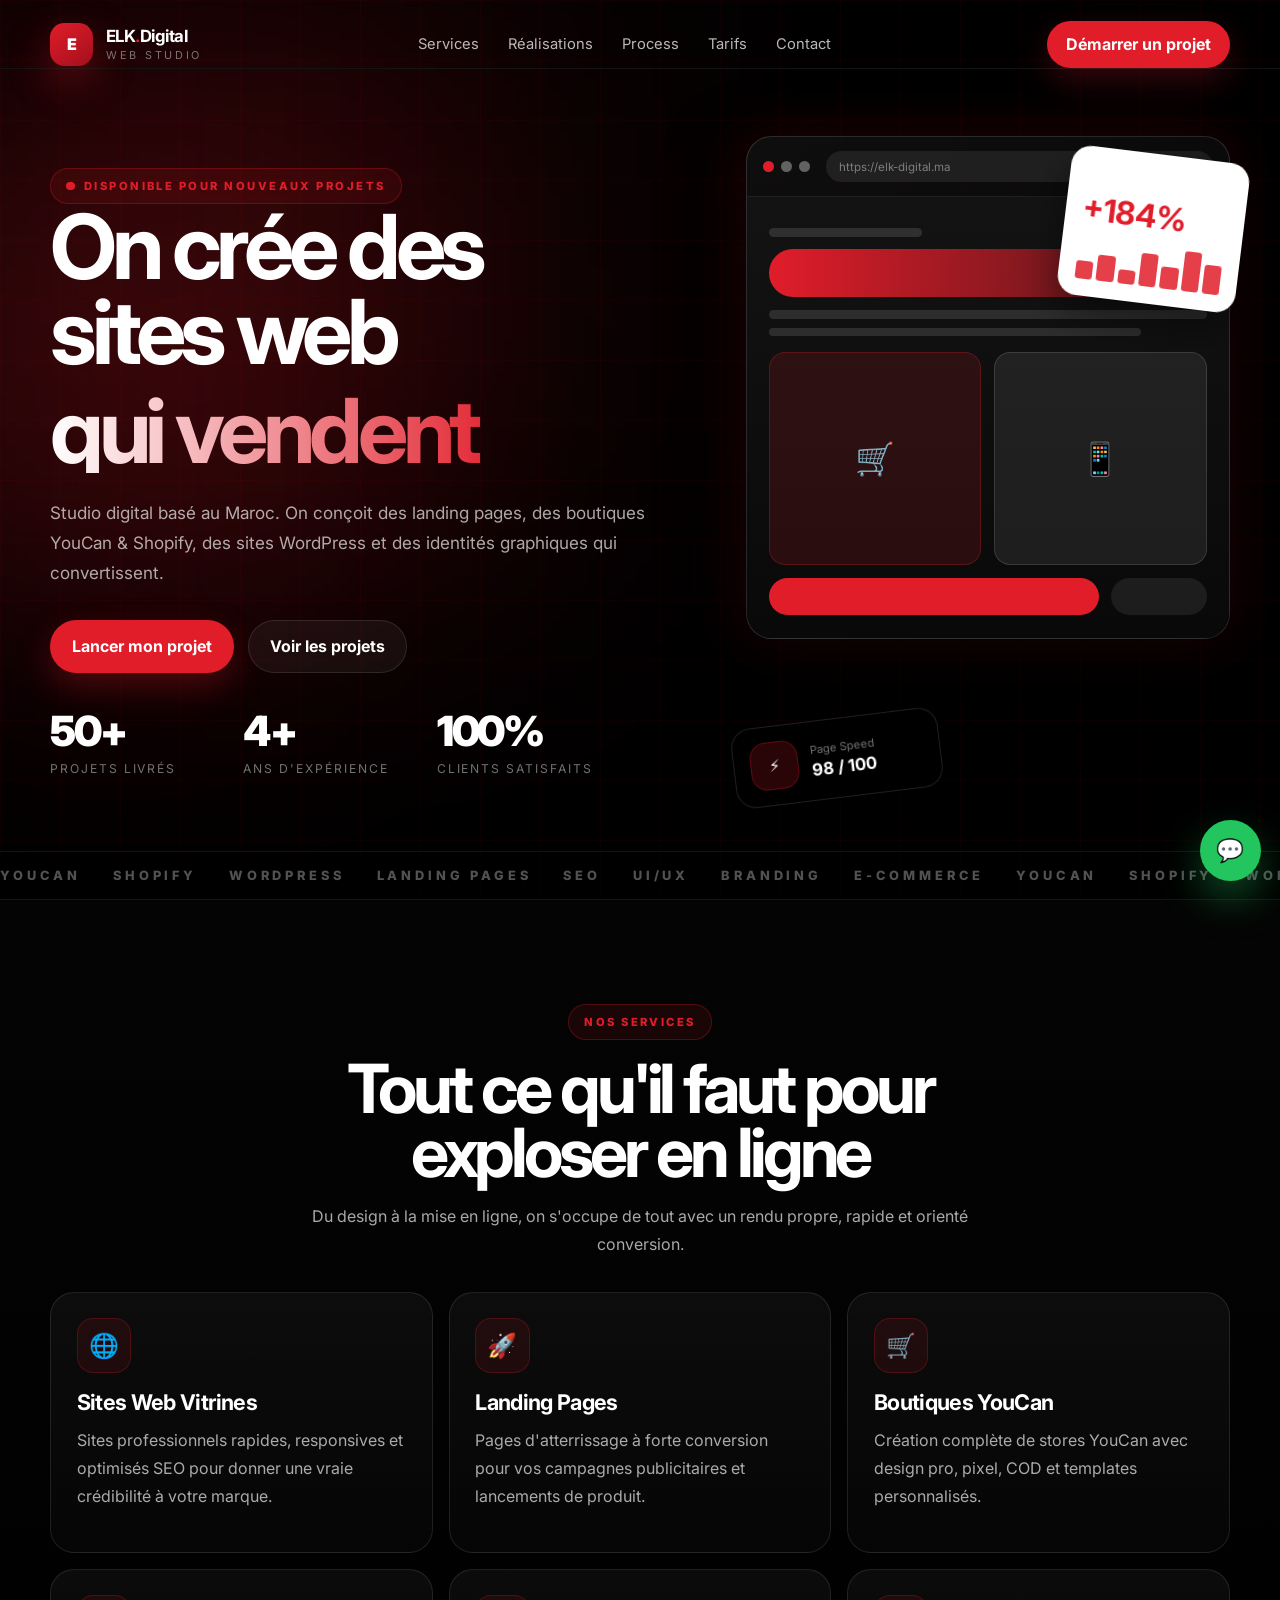
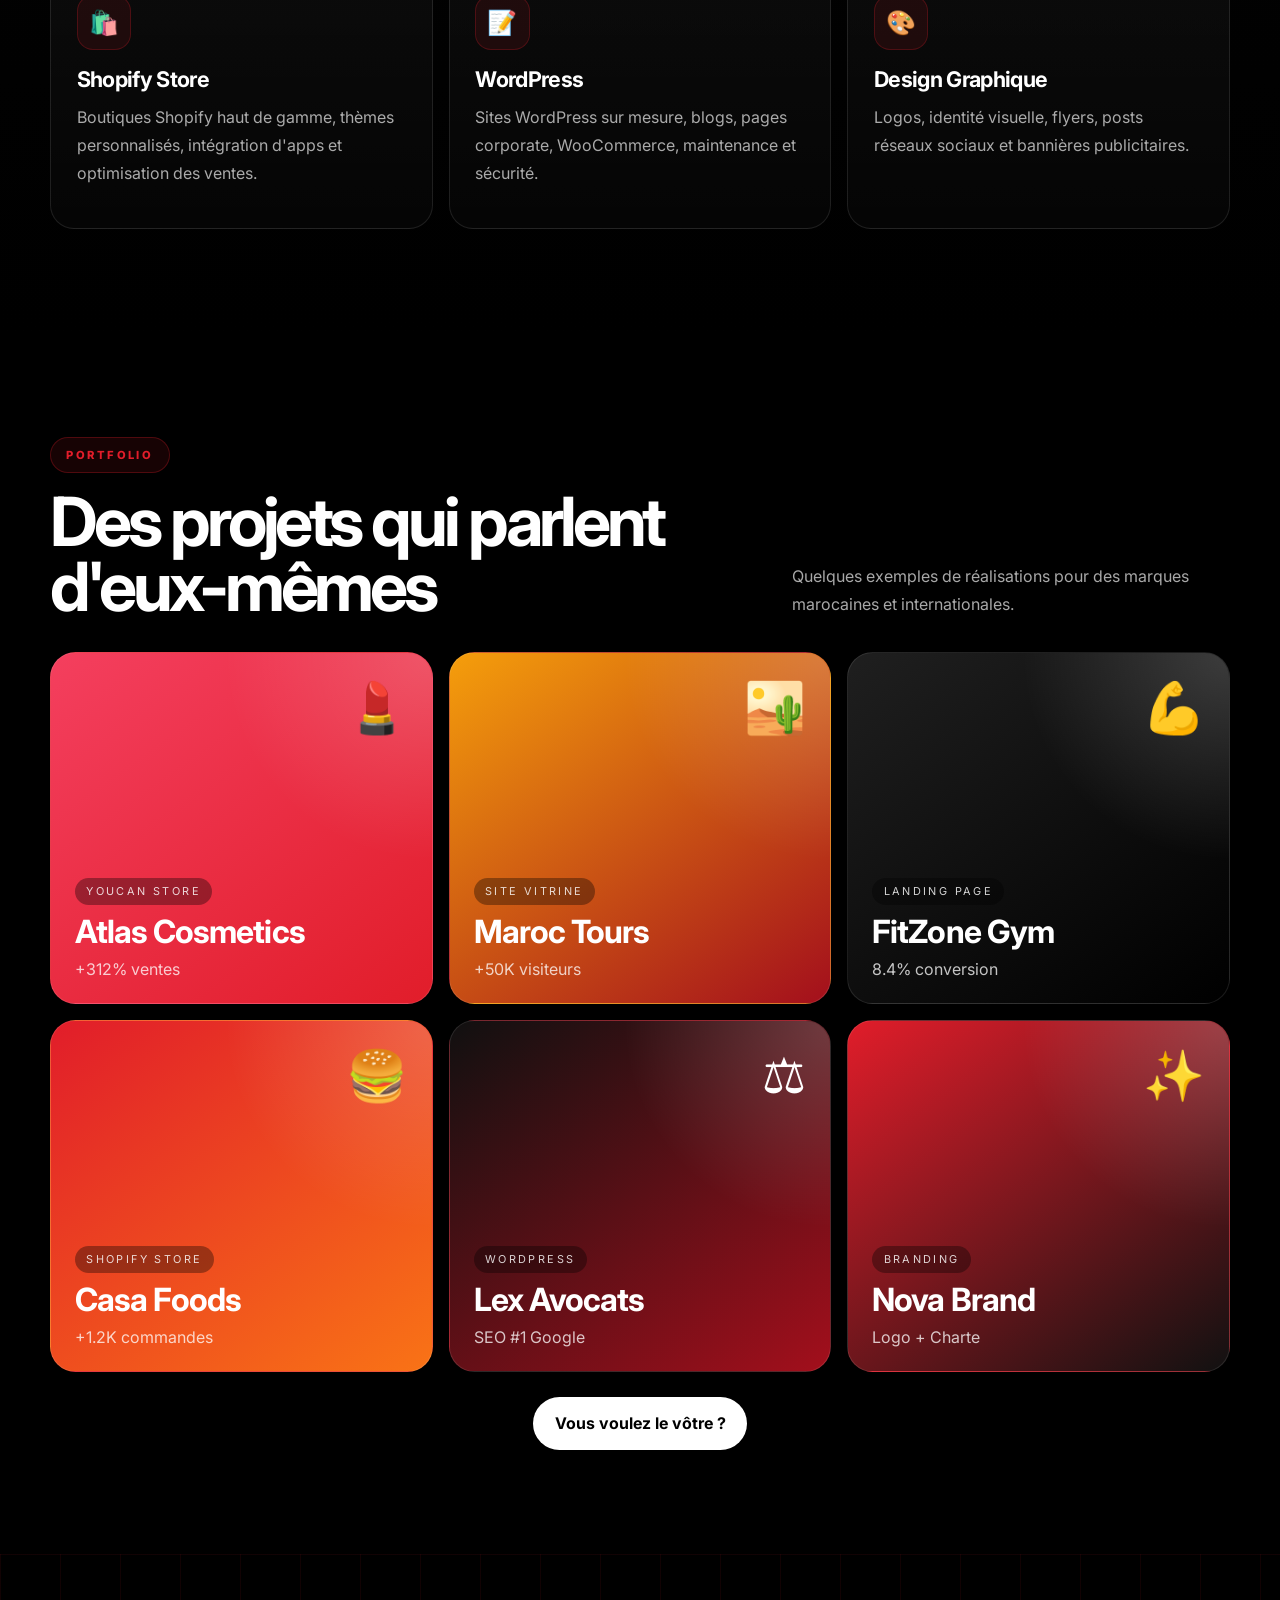
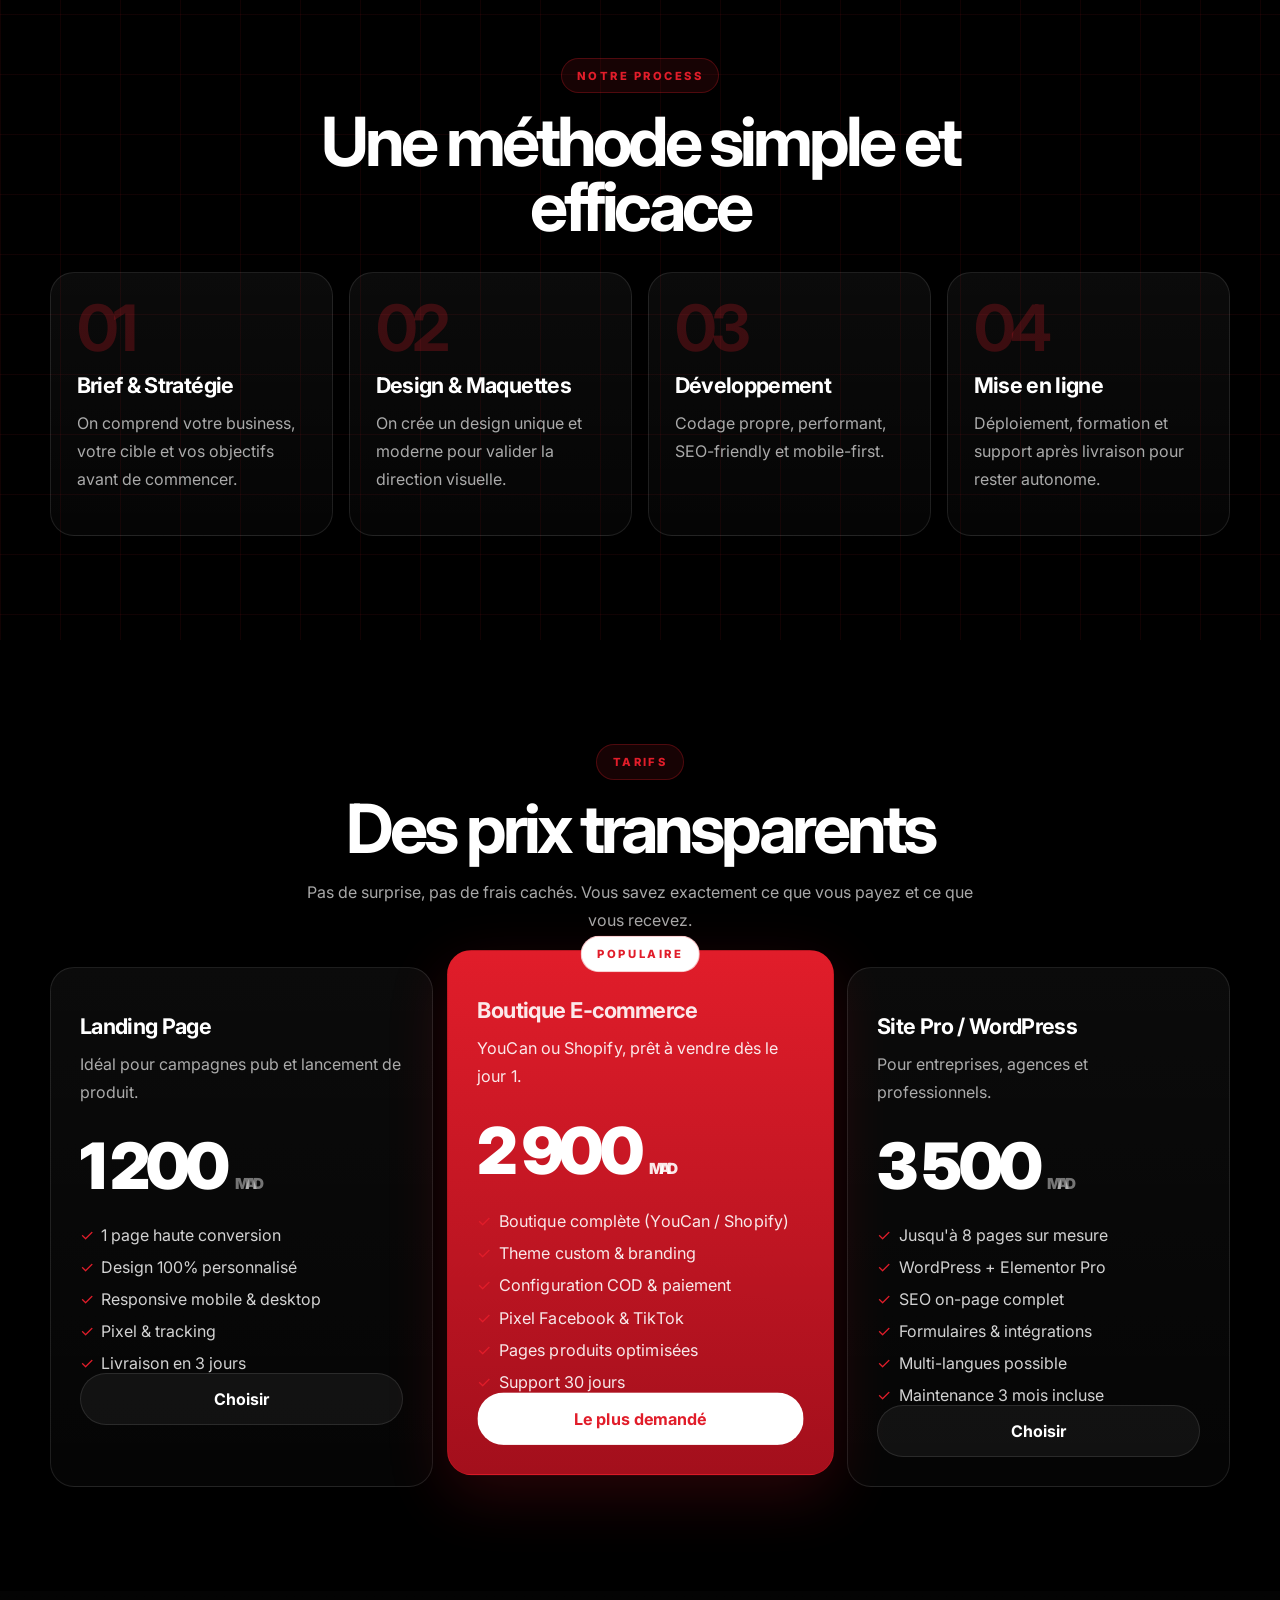
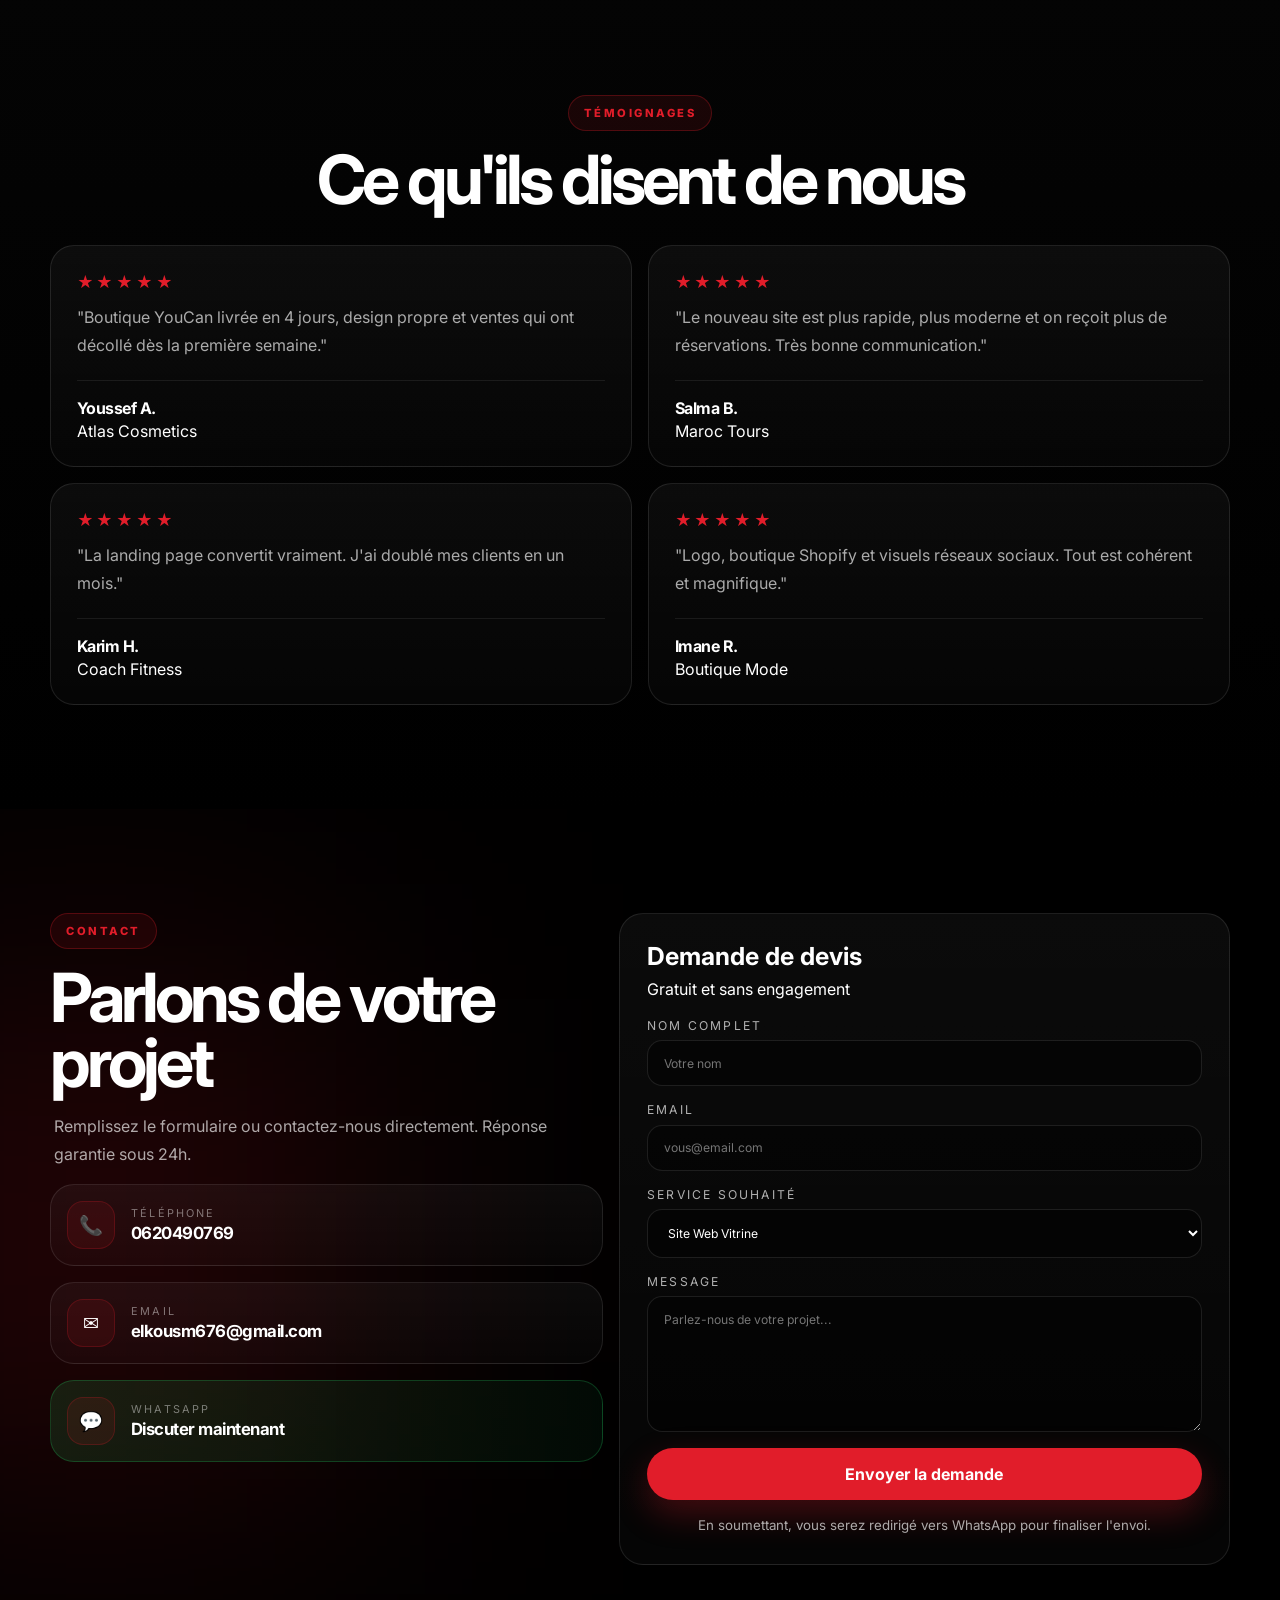
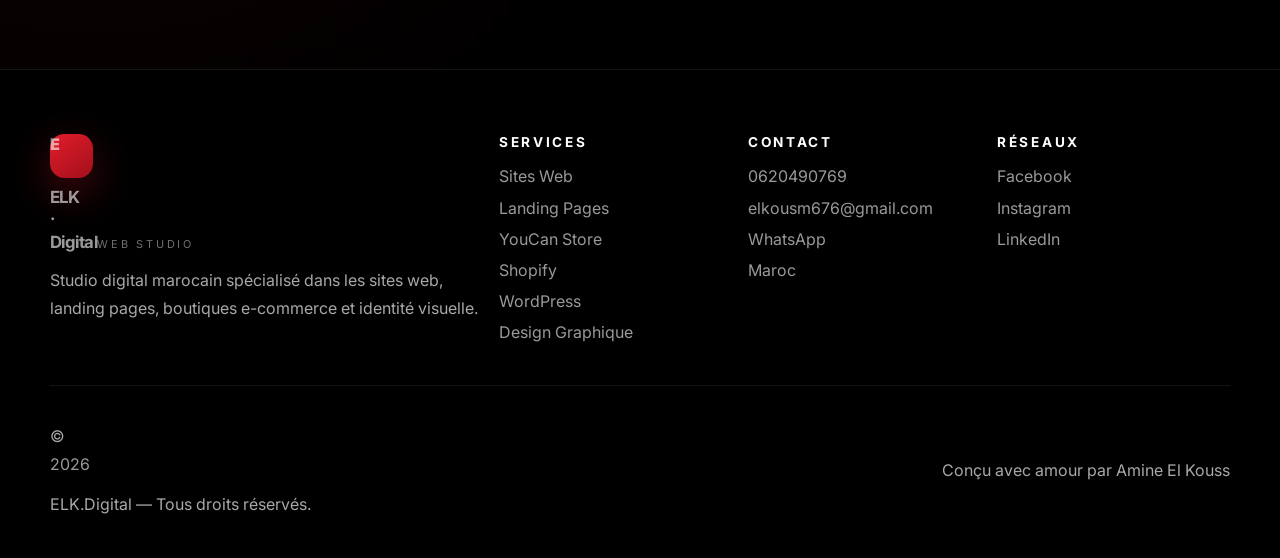
<file: elkodigi.html>
<!doctype html>
<html lang="fr">
  <head>
    <meta charset="UTF-8" />
    <meta name="viewport" content="width=device-width, initial-scale=1.0" />
    <meta name="description" content="ELK-Digital - Sites web, landing pages, boutiques YouCan & Shopify, WordPress et design graphique." />
    <meta name="theme-color" content="#000000" />
    <title>ELK-Digital | Web Design, Landing Pages & E-commerce</title>
    <link rel="stylesheet" href="styles.css" />
  </head>
  <body>
    <header class="site-header" id="top">
      <div class="container nav-shell">
        <a class="brand" href="#home" aria-label="ELK-Digital">
          <span class="brand-mark">E</span>
          <span class="brand-text">
            <strong>ELK<span class="accent">.</span>Digital</strong>
            <small>Web Studio</small>
          </span>
        </a>

        <button class="menu-button" type="button" aria-label="Ouvrir le menu" aria-expanded="false" aria-controls="mobile-menu">
          <span></span><span></span><span></span>
        </button>

        <nav class="desktop-nav" aria-label="Navigation principale">
          <a href="#services">Services</a>
          <a href="#work">Réalisations</a>
          <a href="#process">Process</a>
          <a href="#pricing">Tarifs</a>
          <a href="#contact">Contact</a>
        </nav>

        <a class="nav-cta" href="#contact">Démarrer un projet</a>
      </div>

      <nav class="mobile-nav" id="mobile-menu" aria-label="Navigation mobile">
        <a href="#services">Services</a>
        <a href="#work">Réalisations</a>
        <a href="#process">Process</a>
        <a href="#pricing">Tarifs</a>
        <a href="#contact">Contact</a>
        <a class="nav-cta mobile-cta" href="#contact">Démarrer un projet</a>
      </nav>
    </header>

    <main>
      <section id="home" class="hero section">
        <div class="hero-bg grid-bg"></div>
        <div class="hero-orb orb-one"></div>
        <div class="hero-orb orb-two"></div>

        <div class="container hero-grid reveal">
          <div class="hero-copy">
            <div class="eyebrow"><span class="dot pulse"></span> Disponible pour nouveaux projets</div>
            <h1>
              On crée des sites web
              <span class="shiny">qui vendent</span>
            </h1>
            <p>
              Studio digital basé au Maroc. On conçoit des landing pages, des boutiques YouCan & Shopify,
              des sites WordPress et des identités graphiques qui convertissent.
            </p>
            <div class="hero-actions">
              <a class="btn btn-primary" href="#contact">Lancer mon projet</a>
              <a class="btn btn-secondary" href="#work">Voir les projets</a>
            </div>
            <div class="mini-stats">
              <div><strong>50+</strong><span>Projets livrés</span></div>
              <div><strong>4+</strong><span>Ans d'expérience</span></div>
              <div><strong>100%</strong><span>Clients satisfaits</span></div>
            </div>
          </div>

          <div class="hero-visual">
            <div class="browser float">
              <div class="browser-top">
                <span></span><span></span><span></span>
                <div class="browser-bar">https://elk-digital.ma</div>
              </div>
              <div class="browser-body">
                <div class="mock-line w-35"></div>
                <div class="mock-title"></div>
                <div class="mock-line"></div>
                <div class="mock-line w-85"></div>
                <div class="mock-grid">
                  <div class="mock-card">🛒</div>
                  <div class="mock-card">📱</div>
                </div>
                <div class="mock-actions">
                  <span></span><span></span>
                </div>
              </div>
            </div>

            <div class="floating-card card-top">
              <span>Conversion</span>
              <strong>+184%</strong>
              <div class="chart-bars">
                <i></i><i></i><i></i><i></i><i></i><i></i><i></i>
              </div>
            </div>

            <div class="floating-card card-bottom">
              <div class="status-icon">⚡</div>
              <div>
                <span>Page Speed</span>
                <strong>98 / 100</strong>
              </div>
            </div>
          </div>
        </div>

        <div class="marquee">
          <div class="marquee-track">
            <span>YOUCAN</span><span>SHOPIFY</span><span>WORDPRESS</span><span>LANDING PAGES</span><span>SEO</span><span>UI/UX</span><span>BRANDING</span><span>E-COMMERCE</span>
            <span>YOUCAN</span><span>SHOPIFY</span><span>WORDPRESS</span><span>LANDING PAGES</span><span>SEO</span><span>UI/UX</span><span>BRANDING</span><span>E-COMMERCE</span>
          </div>
        </div>
      </section>

      <section id="services" class="section section-dark">
        <div class="container reveal">
          <div class="section-head center">
            <span class="section-kicker">Nos services</span>
            <h2>Tout ce qu'il faut pour exploser en ligne</h2>
            <p>Du design à la mise en ligne, on s'occupe de tout avec un rendu propre, rapide et orienté conversion.</p>
          </div>

          <div class="service-grid">
            <article class="service-card">
              <div class="icon">🌐</div>
              <h3>Sites Web Vitrines</h3>
              <p>Sites professionnels rapides, responsives et optimisés SEO pour donner une vraie crédibilité à votre marque.</p>
            </article>
            <article class="service-card">
              <div class="icon">🚀</div>
              <h3>Landing Pages</h3>
              <p>Pages d'atterrissage à forte conversion pour vos campagnes publicitaires et lancements de produit.</p>
            </article>
            <article class="service-card">
              <div class="icon">🛒</div>
              <h3>Boutiques YouCan</h3>
              <p>Création complète de stores YouCan avec design pro, pixel, COD et templates personnalisés.</p>
            </article>
            <article class="service-card">
              <div class="icon">🛍️</div>
              <h3>Shopify Store</h3>
              <p>Boutiques Shopify haut de gamme, thèmes personnalisés, intégration d'apps et optimisation des ventes.</p>
            </article>
            <article class="service-card">
              <div class="icon">📝</div>
              <h3>WordPress</h3>
              <p>Sites WordPress sur mesure, blogs, pages corporate, WooCommerce, maintenance et sécurité.</p>
            </article>
            <article class="service-card">
              <div class="icon">🎨</div>
              <h3>Design Graphique</h3>
              <p>Logos, identité visuelle, flyers, posts réseaux sociaux et bannières publicitaires.</p>
            </article>
          </div>
        </div>
      </section>

      <section id="work" class="section section-black">
        <div class="container reveal">
          <div class="section-head split">
            <div>
              <span class="section-kicker">Portfolio</span>
              <h2>Des projets qui parlent d'eux-mêmes</h2>
            </div>
            <p>Quelques exemples de réalisations pour des marques marocaines et internationales.</p>
          </div>

          <div class="project-grid">
            <article class="project-card grad-a"><span>💄</span><div><small>YouCan Store</small><h3>Atlas Cosmetics</h3><p>+312% ventes</p></div></article>
            <article class="project-card grad-b"><span>🏜️</span><div><small>Site Vitrine</small><h3>Maroc Tours</h3><p>+50K visiteurs</p></div></article>
            <article class="project-card grad-c"><span>💪</span><div><small>Landing Page</small><h3>FitZone Gym</h3><p>8.4% conversion</p></div></article>
            <article class="project-card grad-d"><span>🍔</span><div><small>Shopify Store</small><h3>Casa Foods</h3><p>+1.2K commandes</p></div></article>
            <article class="project-card grad-e"><span>⚖️</span><div><small>WordPress</small><h3>Lex Avocats</h3><p>SEO #1 Google</p></div></article>
            <article class="project-card grad-f"><span>✨</span><div><small>Branding</small><h3>Nova Brand</h3><p>Logo + Charte</p></div></article>
          </div>

          <div class="center-cta"><a class="btn btn-light" href="#contact">Vous voulez le vôtre ?</a></div>
        </div>
      </section>

      <section id="process" class="section section-dark section-grid">
        <div class="container reveal">
          <div class="section-head center">
            <span class="section-kicker">Notre process</span>
            <h2>Une méthode simple et efficace</h2>
          </div>

          <div class="steps-grid">
            <article class="step-card"><strong>01</strong><h3>Brief & Stratégie</h3><p>On comprend votre business, votre cible et vos objectifs avant de commencer.</p></article>
            <article class="step-card"><strong>02</strong><h3>Design & Maquettes</h3><p>On crée un design unique et moderne pour valider la direction visuelle.</p></article>
            <article class="step-card"><strong>03</strong><h3>Développement</h3><p>Codage propre, performant, SEO-friendly et mobile-first.</p></article>
            <article class="step-card"><strong>04</strong><h3>Mise en ligne</h3><p>Déploiement, formation et support après livraison pour rester autonome.</p></article>
          </div>
        </div>
      </section>

      <section id="pricing" class="section section-black">
        <div class="container reveal">
          <div class="section-head center">
            <span class="section-kicker">Tarifs</span>
            <h2>Des prix transparents</h2>
            <p>Pas de surprise, pas de frais cachés. Vous savez exactement ce que vous payez et ce que vous recevez.</p>
          </div>

          <div class="pricing-grid">
            <article class="price-card">
              <h3>Landing Page</h3><p class="price-desc">Idéal pour campagnes pub et lancement de produit.</p><div class="price">1 200 <span>MAD</span></div>
              <ul><li>1 page haute conversion</li><li>Design 100% personnalisé</li><li>Responsive mobile & desktop</li><li>Pixel & tracking</li><li>Livraison en 3 jours</li></ul>
              <a href="#contact" class="btn btn-secondary full">Choisir</a>
            </article>
            <article class="price-card featured">
              <div class="badge">Populaire</div>
              <h3>Boutique E-commerce</h3><p class="price-desc">YouCan ou Shopify, prêt à vendre dès le jour 1.</p><div class="price">2 900 <span>MAD</span></div>
              <ul><li>Boutique complète (YouCan / Shopify)</li><li>Theme custom & branding</li><li>Configuration COD & paiement</li><li>Pixel Facebook & TikTok</li><li>Pages produits optimisées</li><li>Support 30 jours</li></ul>
              <a href="#contact" class="btn btn-light full">Le plus demandé</a>
            </article>
            <article class="price-card">
              <h3>Site Pro / WordPress</h3><p class="price-desc">Pour entreprises, agences et professionnels.</p><div class="price">3 500 <span>MAD</span></div>
              <ul><li>Jusqu'à 8 pages sur mesure</li><li>WordPress + Elementor Pro</li><li>SEO on-page complet</li><li>Formulaires & intégrations</li><li>Multi-langues possible</li><li>Maintenance 3 mois incluse</li></ul>
              <a href="#contact" class="btn btn-secondary full">Choisir</a>
            </article>
          </div>
        </div>
      </section>

      <section class="section section-dark">
        <div class="container reveal">
          <div class="section-head center">
            <span class="section-kicker">Témoignages</span>
            <h2>Ce qu'ils disent de nous</h2>
          </div>

          <div class="testimonials-grid">
            <article class="testimonial-card"><div class="stars">★★★★★</div><p>"Boutique YouCan livrée en 4 jours, design propre et ventes qui ont décollé dès la première semaine."</p><footer><strong>Youssef A.</strong><span>Atlas Cosmetics</span></footer></article>
            <article class="testimonial-card"><div class="stars">★★★★★</div><p>"Le nouveau site est plus rapide, plus moderne et on reçoit plus de réservations. Très bonne communication."</p><footer><strong>Salma B.</strong><span>Maroc Tours</span></footer></article>
            <article class="testimonial-card"><div class="stars">★★★★★</div><p>"La landing page convertit vraiment. J'ai doublé mes clients en un mois."</p><footer><strong>Karim H.</strong><span>Coach Fitness</span></footer></article>
            <article class="testimonial-card"><div class="stars">★★★★★</div><p>"Logo, boutique Shopify et visuels réseaux sociaux. Tout est cohérent et magnifique."</p><footer><strong>Imane R.</strong><span>Boutique Mode</span></footer></article>
          </div>
        </div>
      </section>

      <section id="contact" class="section section-black contact-section">
        <div class="contact-glow"></div>
        <div class="container reveal contact-grid">
          <div class="contact-copy">
            <span class="section-kicker">Contact</span>
            <h2>Parlons de votre projet</h2>
            <p>Remplissez le formulaire ou contactez-nous directement. Réponse garantie sous 24h.</p>

            <a class="contact-line" href="tel:0620490769"><span>📞</span><div><small>Téléphone</small><strong>0620490769</strong></div></a>
            <a class="contact-line" href="mailto:elkousm676@gmail.com"><span>✉️</span><div><small>Email</small><strong>elkousm676@gmail.com</strong></div></a>
            <a class="contact-line whatsapp-line" href="https://wa.me/212620490769" target="_blank" rel="noreferrer"><span>💬</span><div><small>WhatsApp</small><strong>Discuter maintenant</strong></div></a>
          </div>

          <form class="contact-form" id="quote-form">
            <h3>Demande de devis</h3>
            <p>Gratuit et sans engagement</p>

            <label>Nom complet<input required name="name" type="text" placeholder="Votre nom" /></label>
            <label>Email<input required name="email" type="email" placeholder="vous@email.com" /></label>
            <label>Service souhaité
              <select name="service">
                <option>Site Web Vitrine</option>
                <option>Landing Page</option>
                <option>Boutique YouCan</option>
                <option>Boutique Shopify</option>
                <option>WordPress</option>
                <option>Design Graphique / Logo</option>
                <option>Autre</option>
              </select>
            </label>
            <label>Message<textarea required name="message" rows="4" placeholder="Parlez-nous de votre projet..."></textarea></label>
            <button class="btn btn-primary full" type="submit">Envoyer la demande</button>
            <small>En soumettant, vous serez redirigé vers WhatsApp pour finaliser l'envoi.</small>
          </form>
        </div>
      </section>
    </main>

    <footer class="site-footer">
      <div class="container footer-grid">
        <div>
          <a class="brand footer-brand" href="#home">
            <span class="brand-mark">E</span>
            <span class="brand-text"><strong>ELK<span class="accent">.</span>Digital</strong><small>Web Studio</small></span>
          </a>
          <p>Studio digital marocain spécialisé dans les sites web, landing pages, boutiques e-commerce et identité visuelle.</p>
        </div>
        <div>
          <h4>Services</h4>
          <a href="#services">Sites Web</a>
          <a href="#services">Landing Pages</a>
          <a href="#services">YouCan Store</a>
          <a href="#services">Shopify</a>
          <a href="#services">WordPress</a>
          <a href="#services">Design Graphique</a>
        </div>
        <div>
          <h4>Contact</h4>
          <a href="tel:0620490769">0620490769</a>
          <a href="mailto:elkousm676@gmail.com">elkousm676@gmail.com</a>
          <a href="https://wa.me/212620490769" target="_blank" rel="noreferrer">WhatsApp</a>
          <span>Maroc</span>
        </div>
        <div>
          <h4>Réseaux</h4>
          <a href="https://web.facebook.com/profile.php?id=100006270765868" target="_blank" rel="noreferrer">Facebook</a>
          <a href="https://www.instagram.com/amine_elkous/" target="_blank" rel="noreferrer">Instagram</a>
          <a href="https://www.linkedin.com/in/amine-el-kouss-a05421355/?locale=fr" target="_blank" rel="noreferrer">LinkedIn</a>
        </div>
      </div>
      <div class="container footer-bottom">
        <p>© <span id="year"></span> ELK.Digital — Tous droits réservés.</p>
        <p>Conçu avec amour par Amine El Kouss</p>
      </div>
    </footer>

    <a class="floating-whatsapp" href="https://wa.me/212620490769?text=Bonjour%20ELK-Digital%2C%20je%20souhaite%20discuter%20d%27un%20projet." target="_blank" rel="noreferrer" aria-label="WhatsApp">💬</a>

    <script type="module" src="script.js"></script>
  </body>
</html>
</file>
<file: styles.css>
@import url('https://fonts.googleapis.com/css2?family=Inter:wght@400;500;600;700;800;900&display=swap');

:root {
  --bg: #000;
  --bg-soft: #090909;
  --text: #fff;
  --muted: rgba(255, 255, 255, 0.66);
  --muted-2: rgba(255, 255, 255, 0.44);
  --border: rgba(255, 255, 255, 0.1);
  --red: #e11d2a;
  --red-dark: #a30f1c;
}

* { box-sizing: border-box; }

html { scroll-behavior: smooth; }

body {
  margin: 0;
  background: var(--bg);
  color: var(--text);
  font-family: Inter, system-ui, -apple-system, BlinkMacSystemFont, 'Segoe UI', sans-serif;
  overflow-x: hidden;
  -webkit-font-smoothing: antialiased;
}

a { color: inherit; text-decoration: none; }
img, svg { display: block; max-width: 100%; }
button, input, select, textarea { font: inherit; }

::selection { background: rgba(225, 29, 42, 0.45); color: #fff; }

::-webkit-scrollbar { width: 10px; }
::-webkit-scrollbar-track { background: #0a0a0a; }
::-webkit-scrollbar-thumb { background: var(--red); border-radius: 999px; }
::-webkit-scrollbar-thumb:hover { background: var(--red-dark); }

.container { width: min(1180px, calc(100% - 2rem)); margin: 0 auto; }
.section { position: relative; padding: 6.5rem 0; }
.section-dark { background: linear-gradient(180deg, #040404 0%, #000 100%); }
.section-black { background: #000; }
.section-grid { background-image: linear-gradient(rgba(225, 29, 42, 0.08) 1px, transparent 1px), linear-gradient(90deg, rgba(225, 29, 42, 0.08) 1px, transparent 1px); background-size: 60px 60px; }

.site-header {
  position: fixed;
  inset: 0 0 auto 0;
  z-index: 50;
  padding: 1.3rem 0;
  transition: background-color .25s ease, border-color .25s ease, padding .25s ease, backdrop-filter .25s ease;
}
.site-header.scrolled { background: rgba(0,0,0,.82); backdrop-filter: blur(18px); border-bottom: 1px solid rgba(255,255,255,.08); padding: .9rem 0; }

.nav-shell { display: flex; align-items: center; justify-content: space-between; gap: 1.25rem; }
.brand { display: inline-flex; align-items: center; gap: .8rem; }
.brand-mark {
  width: 2.7rem; height: 2.7rem; border-radius: .9rem; display: grid; place-items: center;
  color: #fff; font-weight: 900; background: linear-gradient(145deg, var(--red), var(--red-dark));
  box-shadow: 0 14px 40px rgba(225, 29, 42, .35);
}
.brand-text { display: flex; flex-direction: column; line-height: 1; }
.brand-text strong { font-size: 1.05rem; letter-spacing: -.03em; }
.brand-text small { margin-top: .28rem; font-size: .68rem; letter-spacing: .25em; color: var(--muted-2); text-transform: uppercase; }
.accent { color: var(--red); }

.desktop-nav { display: flex; align-items: center; gap: 1.8rem; }
.desktop-nav a { position: relative; color: rgba(255,255,255,.72); font-size: .92rem; transition: color .2s ease; }
.desktop-nav a::after { content: ''; position: absolute; left: 0; bottom: -.35rem; width: 0; height: 2px; background: var(--red); transition: width .25s ease; }
.desktop-nav a:hover { color: #fff; }
.desktop-nav a:hover::after { width: 100%; }

.nav-cta, .btn {
  display: inline-flex; align-items: center; justify-content: center; gap: .55rem;
  border-radius: 999px; font-weight: 700; transition: transform .2s ease, background-color .2s ease, border-color .2s ease, color .2s ease, box-shadow .2s ease;
}
.nav-cta { padding: .85rem 1.2rem; background: var(--red); color: #fff; box-shadow: 0 12px 34px rgba(225, 29, 42, .25); }
.btn:hover, .nav-cta:hover { transform: translateY(-1px); }

.menu-button {
  display: none; width: 2.7rem; height: 2.7rem; border-radius: .85rem; background: rgba(255,255,255,.05);
  border: 1px solid var(--border); color: #fff; align-items: center; justify-content: center; flex-direction: column; gap: .3rem; cursor: pointer;
}
.menu-button span { width: 1rem; height: 2px; border-radius: 999px; background: #fff; transition: transform .2s ease, opacity .2s ease; }
.mobile-nav { max-height: 0; overflow: hidden; transition: max-height .3s ease; background: rgba(0,0,0,.96); border-top: 1px solid rgba(255,255,255,.08); }
.mobile-nav.open { max-height: 24rem; }
.mobile-nav a { display: block; padding: .95rem 1rem; margin: 0 1rem; border-radius: .9rem; color: rgba(255,255,255,.8); }
.mobile-nav a:hover { background: rgba(225, 29, 42, .15); color: #fff; }
.mobile-cta { margin-bottom: 1rem !important; }

.hero { min-height: 100vh; padding-top: 8.5rem; padding-bottom: 0; overflow: hidden; isolation: isolate; }
.hero-bg, .hero-orb { position: absolute; inset: 0; }
.hero-bg { opacity: .55; }
.grid-bg { background-image: linear-gradient(rgba(225, 29, 42, 0.08) 1px, transparent 1px), linear-gradient(90deg, rgba(225, 29, 42, 0.08) 1px, transparent 1px); background-size: 60px 60px; animation: gridMove 20s linear infinite; }
.hero-orb { pointer-events: none; filter: blur(140px); }
.orb-one { width: 28rem; height: 28rem; top: 16%; left: -8rem; background: rgba(225,29,42,.22); }
.orb-two { width: 34rem; height: 34rem; right: -10rem; bottom: -6rem; background: rgba(225,29,42,.16); }

.hero-grid { position: relative; z-index: 1; display: grid; grid-template-columns: 1.15fr .85fr; gap: 2.5rem; align-items: center; }
.hero-copy h1, .section-head h2, .contact-copy h2 { margin: 0; letter-spacing: -.06em; line-height: .95; }
.hero-copy h1 { font-size: clamp(3rem, 7vw, 6.6rem); max-width: 10ch; }
.shiny { display: block; margin: .15em 0 .12em; background: linear-gradient(90deg, #fff 0%, var(--red) 40%, #fff 60%, var(--red) 100%); background-size: 200% auto; -webkit-background-clip: text; background-clip: text; color: transparent; animation: shine 4s linear infinite; }

.hero-copy p, .section-head p, .price-desc, .testimonial-card p, .service-card p, .step-card p, .contact-copy p, .contact-form small, .site-footer p { color: var(--muted); line-height: 1.75; }
.hero-copy p { max-width: 44rem; margin: 1.6rem 0 0; font-size: 1.07rem; }

.eyebrow, .section-kicker, .badge {
  display: inline-flex; align-items: center; gap: .55rem; padding: .62rem .95rem; border-radius: 999px;
  background: rgba(225,29,42,.1); border: 1px solid rgba(225,29,42,.28); color: var(--red); text-transform: uppercase;
  letter-spacing: .22em; font-size: .7rem; font-weight: 800;
}
.dot, .pulse { width: .55rem; height: .55rem; border-radius: 999px; background: var(--red); }
.pulse { box-shadow: 0 0 0 0 rgba(225,29,42,.55); animation: pulseRing 2s infinite; }

.hero-actions { display: flex; flex-wrap: wrap; gap: .9rem; margin-top: 2rem; }
.btn { padding: .95rem 1.3rem; border: 1px solid transparent; }
.btn-primary { background: var(--red); color: #fff; box-shadow: 0 14px 34px rgba(225,29,42,.28); }
.btn-secondary { background: rgba(255,255,255,.05); border-color: rgba(255,255,255,.1); color: #fff; }
.btn-light { background: #fff; color: #000; }
.full { width: 100%; }

.mini-stats { display: grid; grid-template-columns: repeat(3,minmax(0,1fr)); gap: 1.25rem; margin-top: 2.1rem; max-width: 35rem; }
.mini-stats strong { display: block; font-size: clamp(1.7rem, 4vw, 2.6rem); font-weight: 900; letter-spacing: -.05em; }
.mini-stats span { display: block; margin-top: .3rem; color: var(--muted-2); font-size: .76rem; text-transform: uppercase; letter-spacing: .16em; }

.hero-visual { position: relative; min-height: 42rem; }
.browser {
  position: relative; width: min(100%, 34rem); margin-left: auto; border-radius: 1.6rem; overflow: hidden;
  background: linear-gradient(145deg, rgba(255,255,255,.1), rgba(255,255,255,.03)); border: 1px solid rgba(255,255,255,.12);
  box-shadow: 0 30px 80px rgba(0,0,0,.55), 0 0 60px rgba(225,29,42,.18);
}
.browser-top { display: flex; align-items: center; gap: .45rem; padding: .9rem 1rem; background: rgba(0,0,0,.45); border-bottom: 1px solid rgba(255,255,255,.08); }
.browser-top span { width: .7rem; height: .7rem; border-radius: 999px; background: rgba(255,255,255,.35); }
.browser-top span:first-child { background: var(--red); }
.browser-bar { margin-left: .55rem; flex: 1; border-radius: 999px; height: 1.9rem; display: flex; align-items: center; padding: 0 .8rem; background: rgba(255,255,255,.08); color: rgba(255,255,255,.42); font-size: .72rem; }
.browser-body { padding: 1.4rem; background: linear-gradient(180deg, #131313 0%, #090909 100%); }
.mock-line, .mock-title, .mock-actions span { height: .55rem; border-radius: 999px; background: rgba(255,255,255,.12); }
.mock-title { height: 3rem; margin: .75rem 0 .8rem; background: linear-gradient(90deg, var(--red), rgba(225,29,42,.25)); }
.mock-line { margin: .55rem 0; }
.w-35 { width: 35%; }
.w-85 { width: 85%; }
.mock-grid { display: grid; grid-template-columns: repeat(2,minmax(0,1fr)); gap: .8rem; margin-top: 1rem; }
.mock-card { aspect-ratio: 1; border-radius: 1rem; display: grid; place-items: center; font-size: 2rem; background: rgba(225,29,42,.14); border: 1px solid rgba(225,29,42,.28); }
.mock-card:last-child { background: rgba(255,255,255,.08); border-color: rgba(255,255,255,.12); }
.mock-actions { display: flex; gap: .7rem; margin-top: .85rem; }
.mock-actions span { flex: 1; height: 2.3rem; background: var(--red); }
.mock-actions span:last-child { width: 6rem; flex: 0 0 6rem; background: rgba(255,255,255,.08); }

.floating-card { position: absolute; backdrop-filter: blur(16px); border-radius: 1.25rem; border: 1px solid rgba(255,255,255,.12); box-shadow: 0 18px 40px rgba(0,0,0,.45); }
.card-top { top: 1.1rem; right: -.85rem; width: 11.2rem; background: #fff; color: #000; padding: 1rem; transform: rotate(7deg); }
.card-top span { color: var(--muted-2); font-size: .8rem; }
.card-top strong { display: block; font-size: 2rem; margin-top: .35rem; color: var(--red); }
.chart-bars { display: flex; align-items: flex-end; gap: .25rem; height: 2.5rem; margin-top: .7rem; }
.chart-bars i { flex: 1; height: 45%; border-radius: .2rem; background: rgba(225,29,42,.85); }
.chart-bars i:nth-child(2) { height: 65%; } .chart-bars i:nth-child(3) { height: 35%; } .chart-bars i:nth-child(4) { height: 82%; } .chart-bars i:nth-child(5) { height: 54%; } .chart-bars i:nth-child(6) { height: 100%; } .chart-bars i:nth-child(7) { height: 72%; }
.card-bottom { bottom: .6rem; left: -.8rem; width: 13rem; background: rgba(0,0,0,.72); padding: .95rem 1rem; transform: rotate(-7deg); display: flex; align-items: center; gap: .8rem; }
.status-icon { width: 3rem; height: 3rem; border-radius: 1rem; display: grid; place-items: center; background: rgba(225,29,42,.18); border: 1px solid rgba(225,29,42,.3); flex: 0 0 auto; }
.card-bottom span { display: block; color: var(--muted-2); font-size: .7rem; }
.card-bottom strong { display: block; margin-top: .2rem; font-size: 1.05rem; }

.marquee { position: absolute; left: 0; right: 0; bottom: 0; overflow: hidden; border-top: 1px solid rgba(255,255,255,.08); border-bottom: 1px solid rgba(255,255,255,.08); background: rgba(0,0,0,.48); }
.marquee-track { display: inline-flex; gap: 2rem; align-items: center; white-space: nowrap; padding: 1rem 0; animation: marquee 30s linear infinite; color: rgba(255,255,255,.32); font-size: .8rem; font-weight: 800; letter-spacing: .3em; }

.section-head { max-width: 45rem; margin-bottom: 2.1rem; }
.section-head.center { margin-left: auto; margin-right: auto; text-align: center; }
.section-head.split { max-width: none; display: flex; align-items: end; justify-content: space-between; gap: 2rem; }
.section-kicker { margin-bottom: 1rem; }
.section-head h2, .contact-copy h2 { font-size: clamp(2.3rem, 5.3vw, 4.6rem); }
.section-head p, .contact-copy p { max-width: 42rem; margin: 1.1rem auto 0; }

.service-grid, .project-grid, .steps-grid, .pricing-grid, .testimonials-grid, .contact-grid, .footer-grid { display: grid; gap: 1rem; }
.service-grid { grid-template-columns: repeat(3,minmax(0,1fr)); }
.service-card, .step-card, .price-card, .testimonial-card, .contact-form, .contact-line { border: 1px solid var(--border); background: linear-gradient(180deg, rgba(255,255,255,.045), rgba(255,255,255,.02)); border-radius: 1.5rem; }
.service-card { padding: 1.6rem; transition: transform .25s ease, border-color .25s ease; }
.service-card:hover, .step-card:hover, .price-card:hover, .testimonial-card:hover, .contact-line:hover { transform: translateY(-4px); border-color: rgba(225,29,42,.4); }
.service-card .icon { width: 3.4rem; height: 3.4rem; border-radius: 1rem; display: grid; place-items: center; font-size: 1.5rem; background: rgba(225,29,42,.1); border: 1px solid rgba(225,29,42,.24); }
.service-card h3, .project-card h3, .step-card h3, .price-card h3, .testimonial-card strong, .contact-copy strong, .footer-grid h4 { margin: 0; letter-spacing: -.03em; }
.service-card h3, .step-card h3, .price-card h3 { margin-top: 1rem; font-size: 1.35rem; }
.service-card p, .step-card p, .price-desc, .testimonial-card p { margin-top: .7rem; }

.project-grid { grid-template-columns: repeat(3,minmax(0,1fr)); }
.project-card {
  position: relative; min-height: 22rem; padding: 1.5rem; border-radius: 1.6rem; overflow: hidden;
  border: 1px solid rgba(255,255,255,.1); display: flex; flex-direction: column; justify-content: space-between; transition: transform .25s ease, border-color .25s ease;
}
.project-card::before { content: ''; position: absolute; inset: 0; background: radial-gradient(circle at top right, rgba(255,255,255,.18), transparent 40%); }
.project-card > * { position: relative; }
.project-card span { font-size: 3.1rem; align-self: flex-end; }
.project-card small { display: inline-block; margin-bottom: .45rem; padding: .4rem .7rem; border-radius: 999px; background: rgba(0,0,0,.35); color: rgba(255,255,255,.82); text-transform: uppercase; font-size: .68rem; letter-spacing: .22em; }
.project-card h3 { font-size: 2rem; }
.project-card p { margin: .5rem 0 0; color: rgba(255,255,255,.76); }
.grad-a { background: linear-gradient(145deg, #f43f5e 0%, #e11d2a 100%); }
.grad-b { background: linear-gradient(145deg, #f59e0b 0%, #a30f1c 100%); }
.grad-c { background: linear-gradient(145deg, #1f1f1f 0%, #000 100%); }
.grad-d { background: linear-gradient(145deg, #e11d2a 0%, #f97316 100%); }
.grad-e { background: linear-gradient(145deg, #101010 0%, #a30f1c 100%); }
.grad-f { background: linear-gradient(145deg, #e11d2a 0%, #111 100%); }
.center-cta { margin-top: 1.6rem; text-align: center; }

.steps-grid { grid-template-columns: repeat(4,minmax(0,1fr)); }
.step-card { padding: 1.6rem; }
.step-card strong { display: block; font-size: 4rem; color: rgba(225,29,42,.24); line-height: .9; letter-spacing: -.08em; }

.pricing-grid { grid-template-columns: repeat(3,minmax(0,1fr)); align-items: stretch; }
.price-card { position: relative; padding: 1.8rem; }
.price-card.featured { background: linear-gradient(180deg, var(--red) 0%, var(--red-dark) 100%); border-color: rgba(225,29,42,.35); transform: translateY(-.9rem) scale(1.01); box-shadow: 0 20px 60px rgba(225,29,42,.18); }
.price-card.featured .price-desc, .price-card.featured ul, .price-card.featured li, .price-card.featured .price span, .price-card.featured h3 { color: rgba(255,255,255,.9); }
.price-card .badge { position: absolute; top: -.95rem; left: 50%; transform: translateX(-50%); background: #fff; color: var(--red); }
.price { margin-top: 1.3rem; font-size: clamp(2.7rem, 5vw, 4rem); font-weight: 900; letter-spacing: -.06em; }
.price span { font-size: .95rem; color: var(--muted-2); }
.price-card ul { margin: 1.3rem 0 0; padding: 0; list-style: none; display: grid; gap: .75rem; }
.price-card li { padding-left: 1.35rem; position: relative; color: rgba(255,255,255,.82); }
.price-card li::before { content: '✓'; position: absolute; left: 0; top: 0; color: var(--red); }
.price-card.featured .btn-light { background: #fff; color: var(--red); }

.testimonials-grid { grid-template-columns: repeat(2,minmax(0,1fr)); }
.testimonial-card { padding: 1.6rem; }
.stars { color: var(--red); letter-spacing: .18em; font-size: 1rem; }
.testimonial-card footer { display: flex; flex-direction: column; gap: .15rem; margin-top: 1.3rem; padding-top: 1.1rem; border-top: 1px solid rgba(255,255,255,.08); }

.contact-section { overflow: hidden; }
.contact-glow { position: absolute; inset: 50% auto auto 0; width: 30rem; height: 30rem; transform: translate(-30%, -50%); background: rgba(225,29,42,.18); filter: blur(140px); pointer-events: none; }
.contact-grid { grid-template-columns: .95fr 1.05fr; align-items: start; }
.contact-copy p { max-width: 34rem; }
.contact-line { display: flex; align-items: center; gap: 1rem; padding: 1rem; margin-top: 1rem; transition: transform .25s ease, border-color .25s ease, background .25s ease; }
.contact-line span { width: 3rem; height: 3rem; border-radius: 1rem; display: grid; place-items: center; background: rgba(225,29,42,.1); border: 1px solid rgba(225,29,42,.22); font-size: 1.2rem; }
.contact-line small { display: block; text-transform: uppercase; letter-spacing: .2em; font-size: .68rem; color: var(--muted-2); }
.contact-line strong { display: block; margin-top: .16rem; font-size: 1.05rem; }
.whatsapp-line { background: linear-gradient(90deg, rgba(34,197,94,.14), rgba(34,197,94,.05)); border-color: rgba(34,197,94,.26); }

.contact-form { position: relative; padding: 1.7rem; backdrop-filter: blur(16px); }
.contact-form h3 { margin: 0; font-size: 1.55rem; }
.contact-form p { margin: .45rem 0 1.2rem; }
.contact-form label { display: grid; gap: .45rem; margin-bottom: 1rem; font-size: .76rem; text-transform: uppercase; letter-spacing: .18em; color: rgba(255,255,255,.68); }
.contact-form input, .contact-form select, .contact-form textarea { width: 100%; border-radius: .95rem; border: 1px solid rgba(255,255,255,.1); background: rgba(0,0,0,.42); color: #fff; padding: .92rem 1rem; outline: none; transition: border-color .2s ease, box-shadow .2s ease, background .2s ease; }
.contact-form input:focus, .contact-form select:focus, .contact-form textarea:focus { border-color: rgba(225,29,42,.8); box-shadow: 0 0 0 4px rgba(225,29,42,.12); }
.contact-form textarea { resize: vertical; min-height: 8.5rem; }
.contact-form small { display: block; margin-top: .85rem; text-align: center; }

.site-footer { background: #000; border-top: 1px solid rgba(255,255,255,.08); padding: 4rem 0 1.5rem; }
.footer-grid { grid-template-columns: 1.3fr .7fr .7fr .7fr; margin-bottom: 2rem; }
.footer-brand { margin-bottom: 1rem; }
.site-footer h4 { margin-bottom: 1rem; font-size: .85rem; text-transform: uppercase; letter-spacing: .2em; }
.site-footer a, .site-footer span { display: block; margin-bottom: .7rem; color: rgba(255,255,255,.6); }
.site-footer a:hover { color: var(--red); }
.footer-bottom { display: flex; align-items: center; justify-content: space-between; gap: 1rem; padding-top: 1.25rem; border-top: 1px solid rgba(255,255,255,.08); }

.floating-whatsapp {
  position: fixed; right: 1.2rem; bottom: 1.2rem; z-index: 40; width: 3.8rem; height: 3.8rem; border-radius: 999px;
  display: grid; place-items: center; background: #22c55e; color: #fff; font-size: 1.4rem; box-shadow: 0 18px 40px rgba(34,197,94,.38);
  animation: pulseRing 2s infinite;
}

.reveal { opacity: 0; transform: translateY(24px); transition: opacity .7s ease, transform .7s ease; }
.reveal.is-visible { opacity: 1; transform: translateY(0); }
.float { animation: float 4s ease-in-out infinite; }

@keyframes float { 0%,100% { transform: translateY(0); } 50% { transform: translateY(-10px); } }
@keyframes pulseRing { 0% { box-shadow: 0 0 0 0 rgba(225,29,42,.45); } 70% { box-shadow: 0 0 0 18px rgba(225,29,42,0); } 100% { box-shadow: 0 0 0 0 rgba(225,29,42,0); } }
@keyframes shine { 0% { background-position: -200% center; } 100% { background-position: 200% center; } }
@keyframes gridMove { 0% { background-position: 0 0; } 100% { background-position: 60px 60px; } }
@keyframes marquee { from { transform: translateX(0); } to { transform: translateX(-50%); } }

@media (max-width: 1100px) {
  .desktop-nav, .nav-cta { display: none; }
  .menu-button { display: inline-flex; }
  .hero-grid, .contact-grid, .footer-grid { grid-template-columns: 1fr; }
  .hero-visual { min-height: 36rem; }
  .section-head.split { align-items: start; flex-direction: column; }
  .service-grid, .project-grid, .pricing-grid, .steps-grid, .testimonials-grid { grid-template-columns: repeat(2,minmax(0,1fr)); }
}

@media (max-width: 720px) {
  .section { padding: 4.7rem 0; }
  .hero { padding-top: 7rem; }
  .hero-copy h1 { max-width: 9ch; }
  .mini-stats, .service-grid, .project-grid, .pricing-grid, .steps-grid, .testimonials-grid { grid-template-columns: 1fr; }
  .floating-card { display: none; }
  .browser { width: 100%; }
  .card-bottom { left: 0; }
  .footer-bottom { align-items: start; flex-direction: column; }
}
</file>
